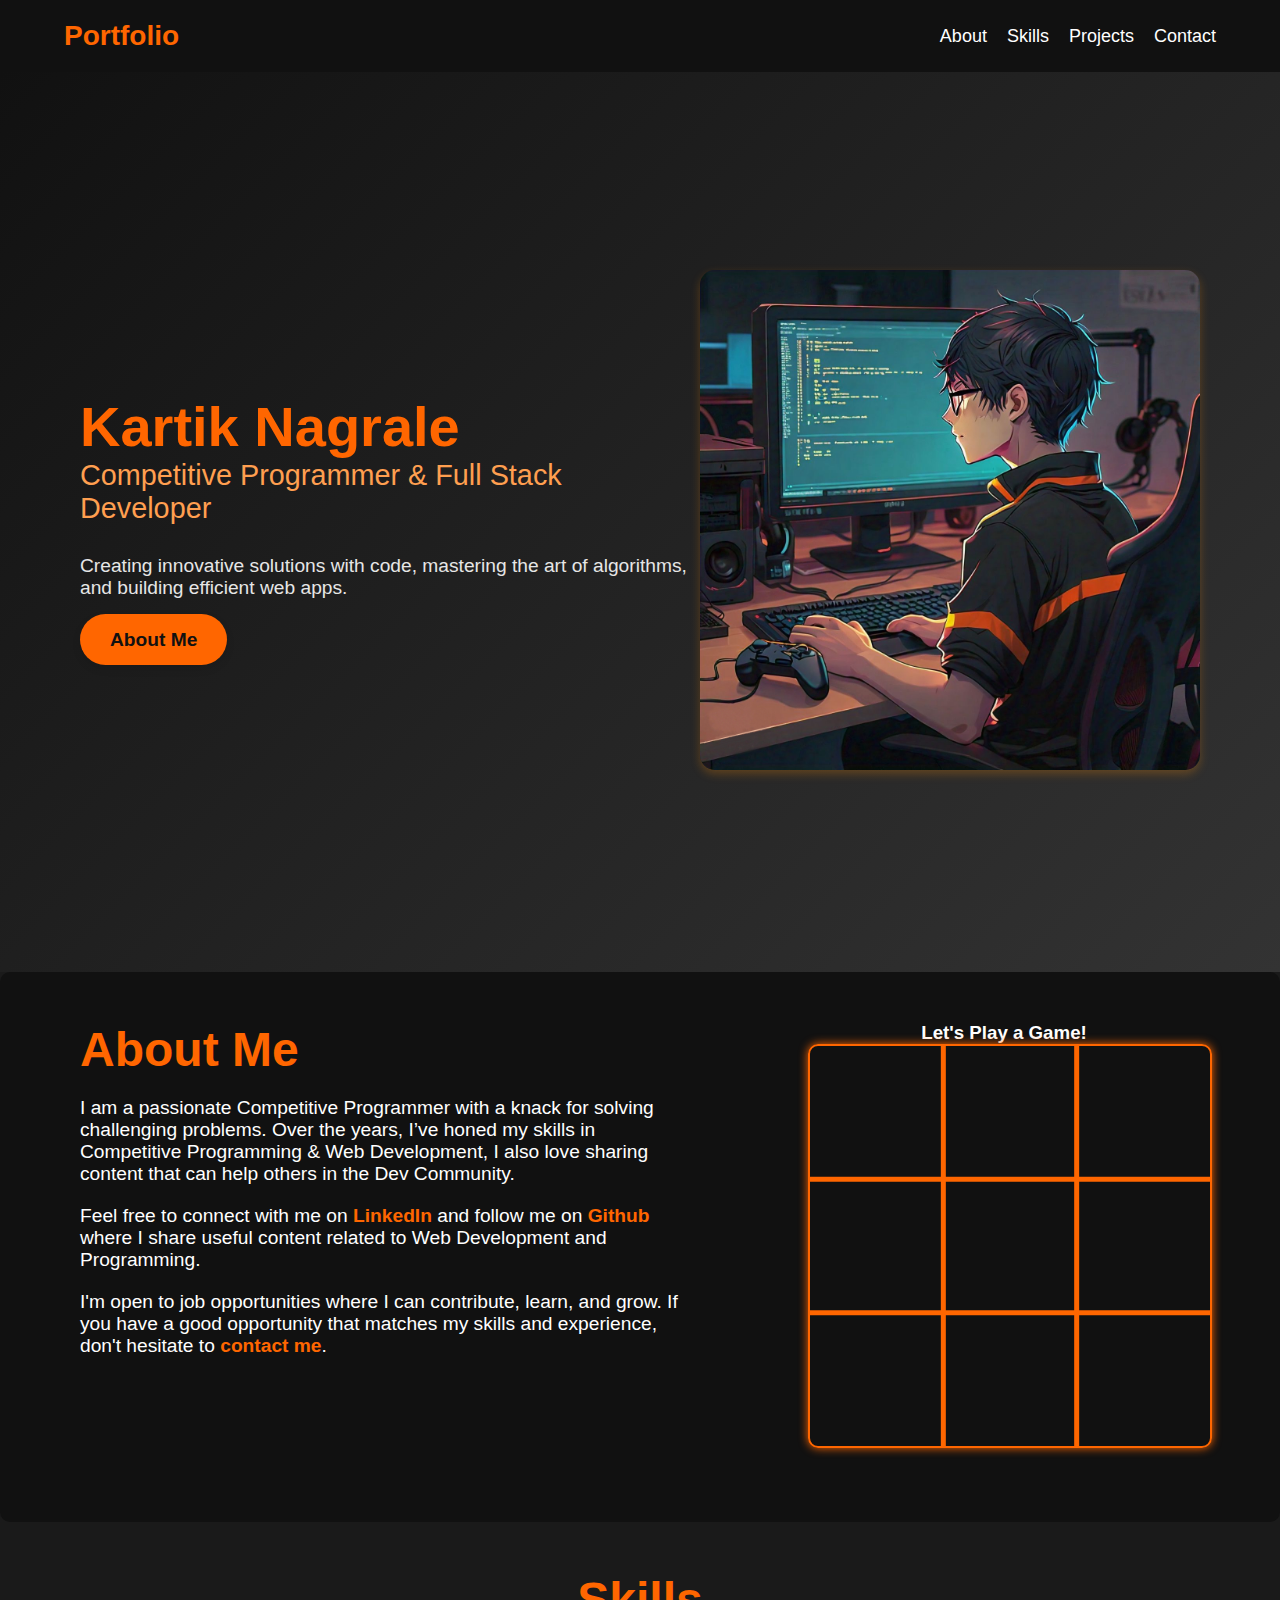
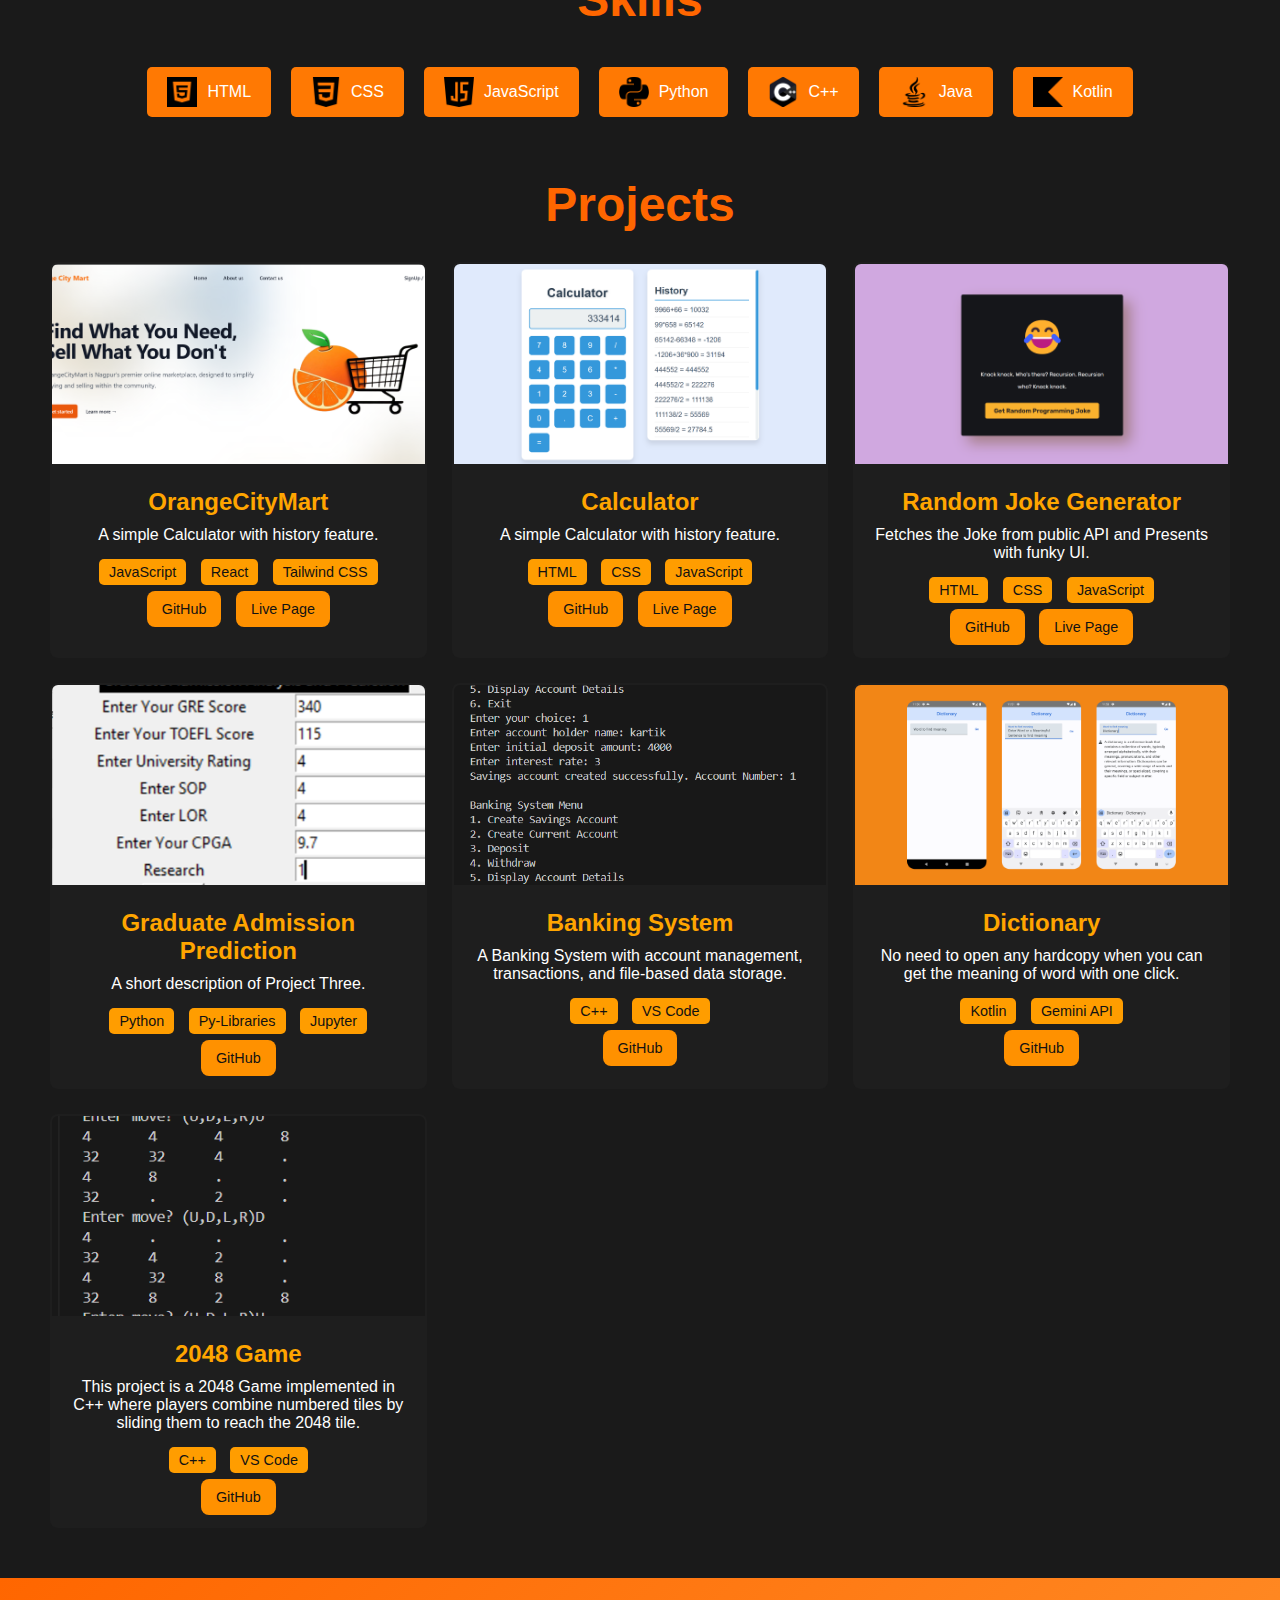
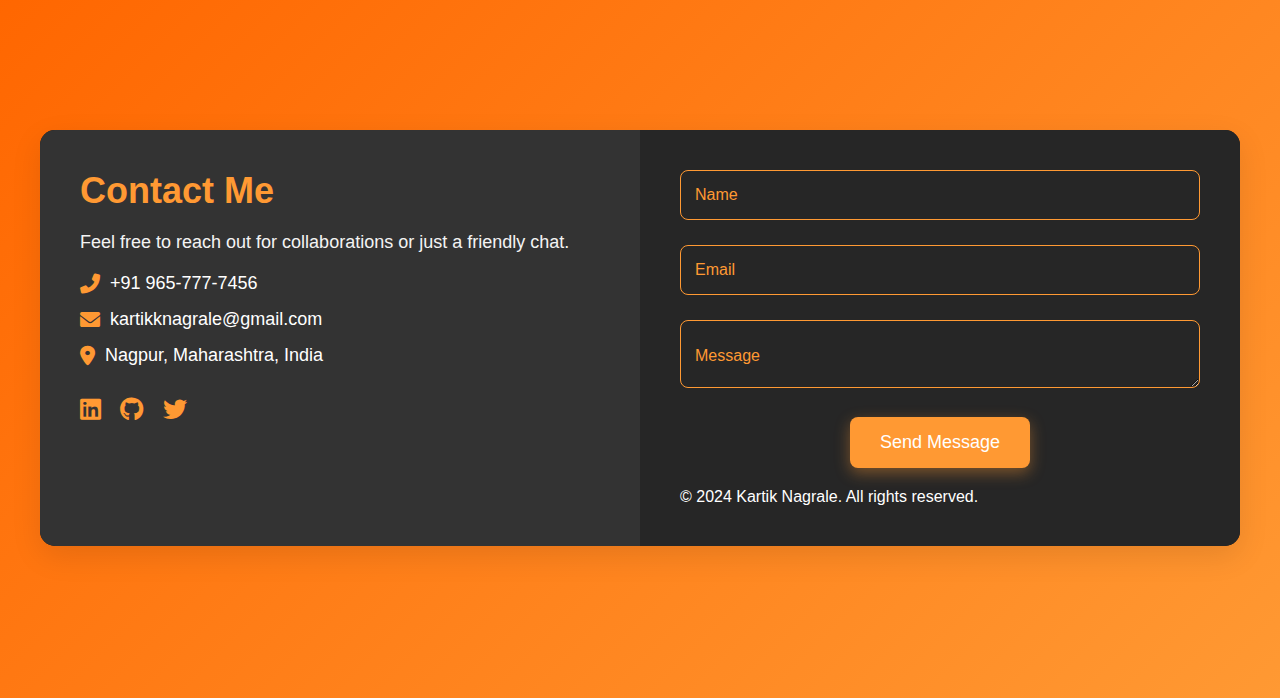
<file: index.html>
<!DOCTYPE html>
<html lang="en">
<head>
    <meta charset="UTF-8">
    <meta name="viewport" content="width=device-width, initial-scale=1.0">
    <title>Kartik Portfolio</title>
    <link rel="icon" href="src/favicon_io/favicon.ico">
    <link rel="stylesheet" href="style.css">
    <link rel="stylesheet" href="https://cdnjs.cloudflare.com/ajax/libs/font-awesome/6.0.0-beta3/css/all.min.css">
</head>
<body>

    <header class="landing-header">
        <div class="container">
            <nav class="navbar">
                <h1 class="logo">Portfolio</h1>
                <ul class="nav-links">
                    <li><a href="#about">About</a></li>
                    <li><a href="#skills">Skills</a></li>
                    <li><a href="#projects">Projects</a></li>
                    <li><a href="#contact">Contact</a></li>
                </ul>
            </nav>
        </div>
    </header>

    <!-- Landing Page -->
    <section id="landing">
        
        <!-- Left Side: Text Content -->
        <div class="text-content">
            <h1>Kartik Nagrale</h1>
            <p class="role">Competitive Programmer & Full Stack Developer</p>
            <p class="description">Creating innovative solutions with code, mastering the art of algorithms, and building efficient web apps.</p>
            
            <!-- Call-to-Action Button -->
            <a href="#about" class="cta-button">
                About Me
            </a>
        </div>

        <!-- Right Side: Image/Illustration -->
        <div class="image-content">
            <img src="src/kartikgamer.jpg" alt="Portfolio Image">
        </div>
    </section>

    <section id="about" class="about-section">
        <div class="about-content">
            <h2>About Me</h2>
            <p>
                I am a passionate Competitive Programmer with a knack for solving challenging problems. Over the years, I’ve honed my skills in Competitive Programming & Web Development, I also love sharing content that can help others in the Dev Community.
            </p>
            <p>
                Feel free to connect with me on <a href="https://www.linkedin.com/in/kartik-nagrale/" target="_blank">LinkedIn</a> and follow me on <a href="https://github.com/kartnagrale" target="_blank">Github</a> where I share useful content related to Web Development and Programming.
            </p>
            <p>
                I'm open to job opportunities where I can contribute, learn, and grow. If you have a good opportunity that matches my skills and experience, don't hesitate to <a href="#contact">contact me</a>.
            </p>
        </div>
        
        <div class="game-container">
            <h3>Let's Play a Game!</h3>
            <canvas id="gameCanvas" width="400" height="400"></canvas>
            <div id="gameResult" class="glow-text"></div>
        </div>
    </section>



    <!-- Skills Section -->
    <div id="skills" class="skills-section">
        <h1>Skills</h1>
        <div class="skills">
            <div class="skill">
                <img src="src/skills/html.png" alt="HTML Logo">
                <span>HTML</span>
            </div>
            <div class="skill">
                <img src="src/skills/css-3.png" alt="CSS Logo">
                <span>CSS</span>
            </div>
            <div class="skill">
                <img src="src/skills/java-script.png" alt="JavaScript Logo">
                <span>JavaScript</span>
            </div>
            <div class="skill">
                <img src="src/skills/python.png" alt="Python Logo">
                <span>Python</span>
            </div>
            <div class="skill">
                <img src="src/skills/c-.png" alt="C++ Logo">
                <span>C++</span>
            </div>
            <div class="skill">
                <img src="src/skills/java.png" alt="Java Logo">
                <span>Java</span>
            </div>
            <div class="skill">
                <img src="src/skills/kotlin.png" alt="Kotlin Logo">
                <span>Kotlin</span>
            </div>
        </div>
    </div>
    

    <!-- Projects Section -->
    <section id="projects" class="projects-section">
        <h1>Projects</h1>
        <div class="projects-grid">
            <!-- Project 0 -->
            <div class="project-card">
                <img src="src/projects/orangecitymart.png" alt="Project 0 Image">
                <div class="project-info">
                    <h2>OrangeCityMart</h2>
                    <p>A simple Calculator with history feature.</p>
                    <div class="tech-stack">
                        <span>JavaScript</span>
                        <span>React</span>
                        <span>Tailwind CSS</span>
                    </div>
                    <div class="project-buttons">
                        <a href="https://github.com/kartnagrale/portfolio" class="btn">GitHub</a>
                        <a href="https://orangecitymart.netlify.app/" class="btn">Live Page</a>
                    </div>
                </div>
            </div>

            <!-- Project 1 -->
            <div class="project-card">
                <img src="src/projects/calculator.png" alt="Project 1 Image">
                <div class="project-info">
                    <h2>Calculator</h2>
                    <p>A simple Calculator with history feature.</p>
                    <div class="tech-stack">
                        <span>HTML</span>
                        <span>CSS</span>
                        <span>JavaScript</span>
                    </div>
                    <div class="project-buttons">
                        <a href="https://github.com/kartnagrale/calculator" class="btn">GitHub</a>
                        <a href="https://kartnagrale.github.io/calculator/" class="btn">Live Page</a>
                    </div>
                </div>
            </div>

            <!-- Project 2 -->
            <div class="project-card">
                <img src="src/projects/joke.png" alt="Project 2 Image">
                <div class="project-info">
                    <h2>Random Joke Generator</h2>
                    <p>Fetches the Joke from public API and Presents with funky UI.</p>
                    <div class="tech-stack">
                        <span>HTML</span>
                        <span>CSS</span>
                        <span>JavaScript</span>
                    </div>
                    <div class="project-buttons">
                        <a href="https://github.com/kartnagrale/Programming-joke-generator" class="btn">GitHub</a>
                        <a href="https://kartnagrale.github.io/Programming-joke-generator/" class="btn">Live Page</a>
                    </div>
                </div>
            </div>

            <!-- Project 3 -->
            <div class="project-card">
                <img src="src/projects/graduate ML.png" alt="Project 3 Image">
                <div class="project-info">
                    <h2>Graduate Admission Prediction</h2>
                    <p>A short description of Project Three.</p>
                    <div class="tech-stack">
                        <span>Python</span>
                        <span>Py-Libraries</span>
                        <span>Jupyter</span>
                    </div>
                    <div class="project-buttons">
                        <a href="https://github.com/kartnagrale/Graduate-Admission-Prediction-ML-Project" class="btn">GitHub</a>
                        <!-- <a href="#" class="btn">Live Page</a> -->
                    </div>
                </div>
            </div>

            <!-- Project 4 -->
            <div class="project-card">
                <img src="src/projects/bankingSystem.png" alt="Project 4 Image">
                <div class="project-info">
                    <h2>Banking System</h2>
                    <p>A Banking System with account management, transactions, and file-based data storage.</p>
                    <div class="tech-stack">
                        <span>C++</span>
                        <span>VS Code</span>
                    </div>
                    <div class="project-buttons">
                        <a href="https://github.com/kartnagrale/CPP-projects/tree/master/BankingSystem" class="btn">GitHub</a>
                        <!-- <a href="#" class="btn">Live Page</a> -->
                    </div>
                </div>
            </div>

            

            <!-- Project 5 -->
            <div class="project-card">
                <img src="src/projects/dictionary.png" alt="Project 5 Image">
                <div class="project-info">
                    <h2>Dictionary</h2>
                    <p>No need to open any hardcopy when you can get the meaning of word with one click.</p>
                    <div class="tech-stack">
                        <span>Kotlin</span>
                        <span>Gemini API</span>
                    </div>
                    <div class="project-buttons">
                        <a href="https://github.com/kartnagrale/Dictionary" class="btn">GitHub</a>
                        <!-- <a href="#" class="btn">Live Page</a> -->
                    </div>
                </div>
            </div>

            <!-- Project 6 -->
            <div class="project-card">
                <img src="src/projects/2048game.png" alt="Project 6 Image">
                <div class="project-info">
                    <h2>2048 Game</h2>
                    <p>This project is a 2048 Game implemented in C++ where players combine numbered tiles by sliding them to reach the 2048 tile.</p>
                    <div class="tech-stack">
                        <span>C++</span>
                        <span>VS Code</span>
                    </div>
                    <div class="project-buttons">
                        <a href="https://github.com/kartnagrale/CPP-projects/tree/master/2048%20game" class="btn">GitHub</a>
                        <!-- <a href="#" class="btn">Live Page</a> -->
                    </div>
                </div>
            </div>
            
        </div>
    </section>

    <!-- Contact Section -->
    <section id="contact" class="contact-section">
        <div class="contact-container">
            <div class="contact-info">
                <h2>Contact Me</h2>
                <p>Feel free to reach out for collaborations or just a friendly chat.</p>
                <ul class="info-list">
                    <li><i class="fas fa-phone-alt"></i> +91 965-777-7456</li>
                    <li><i class="fas fa-envelope"></i> kartikknagrale@gmail.com</li>
                    <li><i class="fas fa-map-marker-alt"></i> Nagpur, Maharashtra, India</li>
                </ul>
                <div class="social-media">
                    <a href="https://www.linkedin.com/in/kartik-nagrale/" target="_blank"><i class="fab fa-linkedin"></i></a>
                    <a href="https://github.com/kartnagrale" target="_blank"><i class="fab fa-github"></i></a>
                    <a href="#"><i class="fab fa-twitter"></i></a>
                </div>
            </div>

            <div class="contact-form">

                <form action="https://api.web3forms.com/submit" method="POST" id="contactForm">

                    <input type="hidden" name="access_key" value="03a2308f-dca9-4c5c-a77d-a81fc258a716">

                    <div class="input-box">
                        <input type="text" id="name" name="name" required>
                        <label for="name">Name</label>
                    </div>
                    <div class="input-box">
                        <input type="email" id="email" name="email" required>
                        <label for="email">Email</label>
                    </div>
                    <div class="input-box">
                        <textarea id="message" name="message" required></textarea>
                        <label for="message">Message</label>
                    </div>

                    <input type="hidden" name="redirect" value="https://kartnagrale.github.io/portfolio/thank-you.html">

                    <div class="button-box">
                        <button type="submit">Send Message</button>
                    </div>
                    
                    <div id="result"></div>
                </form>

                <div class="copyright"></div>
                    <p>&copy; 2024 Kartik Nagrale. All rights reserved.</p>
                </div>
            </div>
        </div>
    </section>
    
    <script src="script.js"></script>
</body>
</html>
</file>
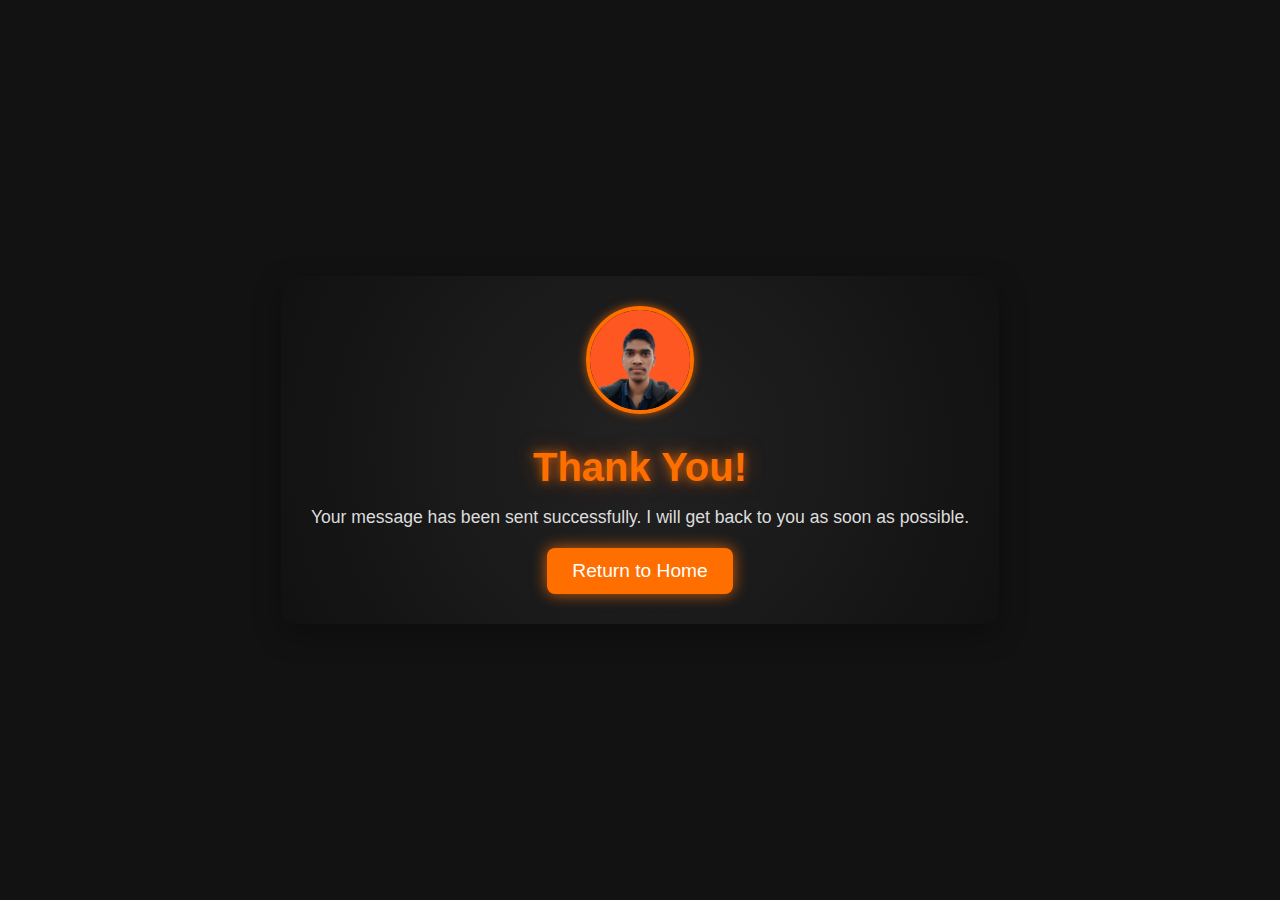
<file: thank-you.html>
<!DOCTYPE html>
<html lang="en">
<head>
    <meta charset="UTF-8">
    <meta name="viewport" content="width=device-width, initial-scale=1.0">
    <title>Thank You</title>
    <link rel="stylesheet" href="thank-you.css">
</head>
<body>
    <div class="container">
        <div class="profile-picture">
            <img src="src/profile pic.png" alt="Profile Picture"> 
        </div>
        <div class="message">
            <h1>Thank You!</h1>
            <p>Your message has been sent successfully. I will get back to you as soon as possible.</p>
            <button onclick="goHome()">Return to Home</button>
        </div>
    </div>
    <script src="thank-you.js"></script>
</body>
</html>
</file>
<file: style.css>
html {
    scroll-behavior: smooth;
}

* {
    margin: 0;
    padding: 0;
    box-sizing: border-box;
    font-family: 'Poppins', sans-serif;

}


body {
    background-color: #1a1a1a;
    color: #fff;
}

/* Header Styling */
.landing-header {
    background-color: #111;
    padding: 20px 0;
}

.container {
    width: 90%;
    max-width: 1200px;
    margin: 0 auto;
}

.navbar {
    display: flex;
    justify-content: space-between;
    align-items: center;
}

.logo {
    font-size: 28px;
    font-weight: bold;
    color: #FF6600;
}

.nav-links {
    list-style: none;
    display: flex;
    gap: 20px;
}

.nav-links li a {
    color: #fff;
    text-decoration: none;
    font-size: 18px;
    transition: color 0.3s;
}

.nav-links li a:hover {
    color: #FF6600;
}

/* Landing Page Styling */
#landing {
    display: flex;
    align-items: center;
    justify-content: space-between;
    height: 100vh;
    background: linear-gradient(135deg, #111, #333);
    padding: 0 80px;
}

.text-content h1 {
    font-size: 3.5em;
    font-weight: bold;
    color: #FF6600;
}

.text-content .role {
    font-size: 1.8em;
    margin-bottom: 30px;
    color: #ff9f50;
}

.text-content .description {
    font-size: 1.2em;
    margin-bottom: 30px;
    color: #e6e6e6;
}

/* CTA Button Styling */
.cta-button {
    background-color: #FF6600;
    padding: 15px 30px;
    color: #111;
    border-radius: 30px;
    text-decoration: none;
    font-size: 1.2em;
    font-weight: bold;
    box-shadow: 0 4px 8px rgba(0, 0, 0, 0.1);
    transition: transform 0.3s, background-color 0.3s, box-shadow 0.3s;
}

.cta-button:hover {
    background-color: #e65c00;
    transform: translateY(-3px);
    box-shadow: 0 0 15px 5px rgba(255, 102, 0, 0.8); /* Glowing effect */
}


/* Image Styling */
.image-content img {
    width: 500px;
    border-radius: 15px;
    box-shadow: 0 4px 10px rgba(229, 130, 10, 0.3);
}


.about-section {
    display: flex;
    justify-content: space-between;
    padding: 50px 80px;
    background-color: #111;
    color: white;
    border-radius: 10px;
}

.about-content {
    width: 60%;
    max-width: 600px;
}

.about-content h2 {
    font-size: 3em;
    color: #FF6600;
    margin-bottom: 20px;
}

.about-content p {
    font-size: 1.2em;
    margin-bottom: 20px;
}

.about-content a {
    color: #FF6600;
    text-decoration: none;
    font-weight: bold;
}

.about-content a:hover {
    text-decoration: underline;
}

.game-container {
    width: 35%;
    text-align: center;
}

.glow-text {
    color: #FF6600;
    font-size: 1.5em;
    margin-top: 20px;
    text-shadow: 0 0 10px #FF6600, 0 0 20px #FF6600;
}

canvas {
    border: 2px solid #FF6600;
    border-radius: 10px;
    box-shadow: 0 0 10px #FF6600;
}


/* Skills Section */

.skills-section {
    text-align: center;
    margin-top: 50px;
    margin-bottom: 50px;
}

.skills-section h1 {
    color: #FF6600;
    font-size: 3em;
    margin-bottom: 30px;
}

.skills {
    display: flex;
    justify-content: center;
    flex-wrap: wrap; /* Allows the elements to wrap if the screen size is small */
}

.skill {
    display: flex;
    align-items: center;
    color: white;
    background-color: rgb(255, 121, 3);
    padding: 10px 20px;
    margin: 10px;
    border-radius: 5px;
    transition: transform 0.3s, box-shadow 0.3s;
    font-size: medium;
    cursor: pointer;
}

/* Adding space between the logo and the skill text */
.skill img {
    width: 30px;
    height: 30px;
    margin-right: 10px;
}

/* Brightest glow for hovered element */
.skill.brightest {
    transform: scale(1.2);
    box-shadow: 0 0 30px rgba(255, 165, 0, 1);
}

/* Slightly less bright for immediate left and right */
.skill.bright {
    box-shadow: 0 0 20px rgba(255, 165, 0, 0.7);
}

/* Even less bright for second immediate left and right */
.skill.dim {
    box-shadow: 0 0 10px rgba(255, 165, 0, 0.4);
}



/* Project Section */


.projects-section {
    text-align: center;
    margin: 50px;
}

.projects-section h1 {
    color: #FF6600;
    font-size: 3em;
    margin-bottom: 30px;
}

.projects-grid {
    display: grid;
    grid-template-columns: repeat(auto-fit, minmax(300px, 1fr));
    gap: 25px;
}

.project-card {
    background-color: #1e1e1e;
    border-radius: 8px;
    overflow: hidden;
    transition: transform 0.3s ease, box-shadow 0.3s ease;
    border: 2px solid transparent;
}

.project-card img {
    width: 100%;
    height: 200px;
    object-fit: cover;
}

.project-info {
    padding: 20px;
    text-align: center;
}

.project-info h2 {
    color: #FFA500;
    margin-bottom: 10px;
}

.project-info p {
    margin-bottom: 10px;
}

.tech-stack span {
    background-color: #ff9d00;
    color: #121212;
    padding: 5px 10px;
    margin: 5px;
    border-radius: 5px;
    display: inline-block;
    font-size: 0.9rem;
}

.project-card:hover {
    transform: translateY(-10px);
    box-shadow: 0 10px 30px rgba(255, 132, 0, 0.7); /* Orange glow */
    border: 2px solid #ff8c00;
}

/* Buttons */
.project-buttons {
    margin-top: 10px;
}

.btn {
    background-color: #ff9100;
    color: #121212;
    padding: 10px 15px;
    text-decoration: none;
    border-radius: 8px;
    font-size: 0.9rem;
    transition: background-color 0.3s ease;
    margin: 5px;
}

.btn:hover {
    background-color: #ff6600;
}




/* contact section */

.contact-section {
    display: flex;
    justify-content: center;
    align-items: center;
    min-height: 80vh;
    background: linear-gradient(135deg, #ff6600, #ff9933);
    padding: 40px;
}

.contact-container {
    width: 100%;
    max-width: 1200px;
    display: flex;
    flex-wrap: wrap;
    justify-content: space-between;
    background: #1a1a1a;
    border-radius: 15px;
    box-shadow: 0 10px 30px rgba(0, 0, 0, 0.1);
    overflow: hidden;
}

.contact-info {
    flex: 1;
    padding: 40px;
    background-color: #333;
}

.contact-info h2 {
    font-size: 36px;
    margin-bottom: 20px;
    color: #ff9933;
}

.contact-info p {
    font-size: 18px;
    margin-bottom: 20px;
    color: #f4f4f4;
}

.info-list {
    list-style: none;
    margin-bottom: 30px;
}

.info-list li {
    font-size: 18px;
    margin-bottom: 15px;
    display: flex;
    align-items: center;
    color: #fff;
}

.info-list li i {
    margin-right: 10px;
    color: #ff9933;
    font-size: 20px;
}

.social-media a {
    font-size: 24px;
    color: #ff9933;
    margin-right: 15px;
    transition: color 0.3s;
}

.social-media a:hover {
    color: #cc5200;
}

.contact-form {
    flex: 1;
    padding: 40px;
    background-color: #262626;
    color: #fff;
}

.contact-form h2 {
    font-size: 30px;
    margin-bottom: 20px;
    color: #fff;
}

.contact-form form {
    display: flex;
    flex-direction: column;
}

.input-box {
    position: relative;
    margin-bottom: 25px;
}

.input-box input,
.input-box textarea {
    width: 100%;
    padding: 15px;
    background: none;
    border: 1px solid #ff9933;
    border-radius: 8px;
    color: #fff;
    font-size: 16px;
    outline: none;
    transition: border-color 0.3s, background-color 0.3s;
}

.input-box input:focus,
.input-box textarea:focus {
    border-color: #ff9933;
    background-color: rgba(255, 153, 51, 0.1);
}

.input-box label {
    position: absolute;
    top: 50%;
    left: 15px;
    transform: translateY(-50%);
    color: #ff9933;
    transition: 0.3s;
    pointer-events: none;
}

.input-box input:focus + label,
.input-box textarea:focus + label,
.input-box input:valid + label,
.input-box textarea:valid + label {
    top: -10px;
    left: 15px;
    font-size: 14px;
    color: #ff9933;
}

.button-box {
    text-align: center;
}

.button-box button {
    background-color: #ff9933;
    color: #fff;
    border: none;
    padding: 15px 30px;
    font-size: 18px;
    cursor: pointer;
    border-radius: 8px;
    box-shadow: 0 5px 15px rgba(255, 153, 51, 0.4);
    transition: background-color 0.3s, transform 0.3s;
}

.button-box button:hover {
    background-color: #e68a00;
    transform: translateY(-2px);
}

.button-box button:active {
    transform: translateY(2px);
}


/* Copyright Section */
.copyright {
    margin-top: 20px;
    text-align: center;
    font-size: 14px;
    color: #f4f4f4;
}
</file>
<file: thank-you.css>
body {
    font-family: 'Arial', sans-serif;
    background-color: #121212;
    color: #fff;
    margin: 0;
    padding: 0;
    display: flex;
    justify-content: center;
    align-items: center;
    height: 100vh;
}

.container {
    text-align: center;
    padding: 30px;
    border-radius: 15px;
    background: radial-gradient(circle, #222, #111);
    box-shadow: 0 10px 30px rgba(0, 0, 0, 0.3);
}

.profile-picture {
    margin-bottom: 20px;
}

.profile-picture img {
    width: 100px; /* Adjust the size as needed */
    height: 100px;
    border-radius: 50%;
    object-fit: cover;
    border: 4px solid #ff6f00; /* Orange border */
    box-shadow: 0 0 10px rgba(255, 111, 0, 0.7); /* Glowing effect */
}

h1 {
    color: #ff6f00; /* Vibrant orange */
    margin-bottom: 15px;
    font-size: 2.5rem;
    text-shadow: 0 0 10px rgba(255, 111, 0, 0.7), 0 0 20px rgba(255, 111, 0, 0.5);
    animation: bounceIn 1s;
}

p {
    color: #ddd;
    margin-bottom: 20px;
    font-size: 1.1rem;
}

button {
    background-color: #ff6f00; /* Vibrant orange */
    border: none;
    color: #fff;
    padding: 12px 25px;
    font-size: 1.2rem;
    border-radius: 8px;
    cursor: pointer;
    transition: background-color 0.3s ease, transform 0.2s ease;
    text-shadow: 0 0 5px rgba(255, 111, 0, 0.8);
    box-shadow: 0 0 15px rgba(255, 111, 0, 0.8); /* Glowing effect */
    animation: fadeInUp 1s;
}

button:hover {
    background-color: #e65c00;
    transform: scale(1.05);
    box-shadow: 0 0 20px rgba(255, 111, 0, 1); /* Enhanced glow on hover */
}

@keyframes bounceIn {
    0% {
        opacity: 0;
        transform: scale(0.3);
    }
    50% {
        opacity: 1;
        transform: scale(1.05);
    }
    100% {
        transform: scale(1);
    }
}

@keyframes fadeInUp {
    0% {
        opacity: 0;
        transform: translateY(20px);
    }
    100% {
        opacity: 1;
        transform: translateY(0);
    }
}
</file>
